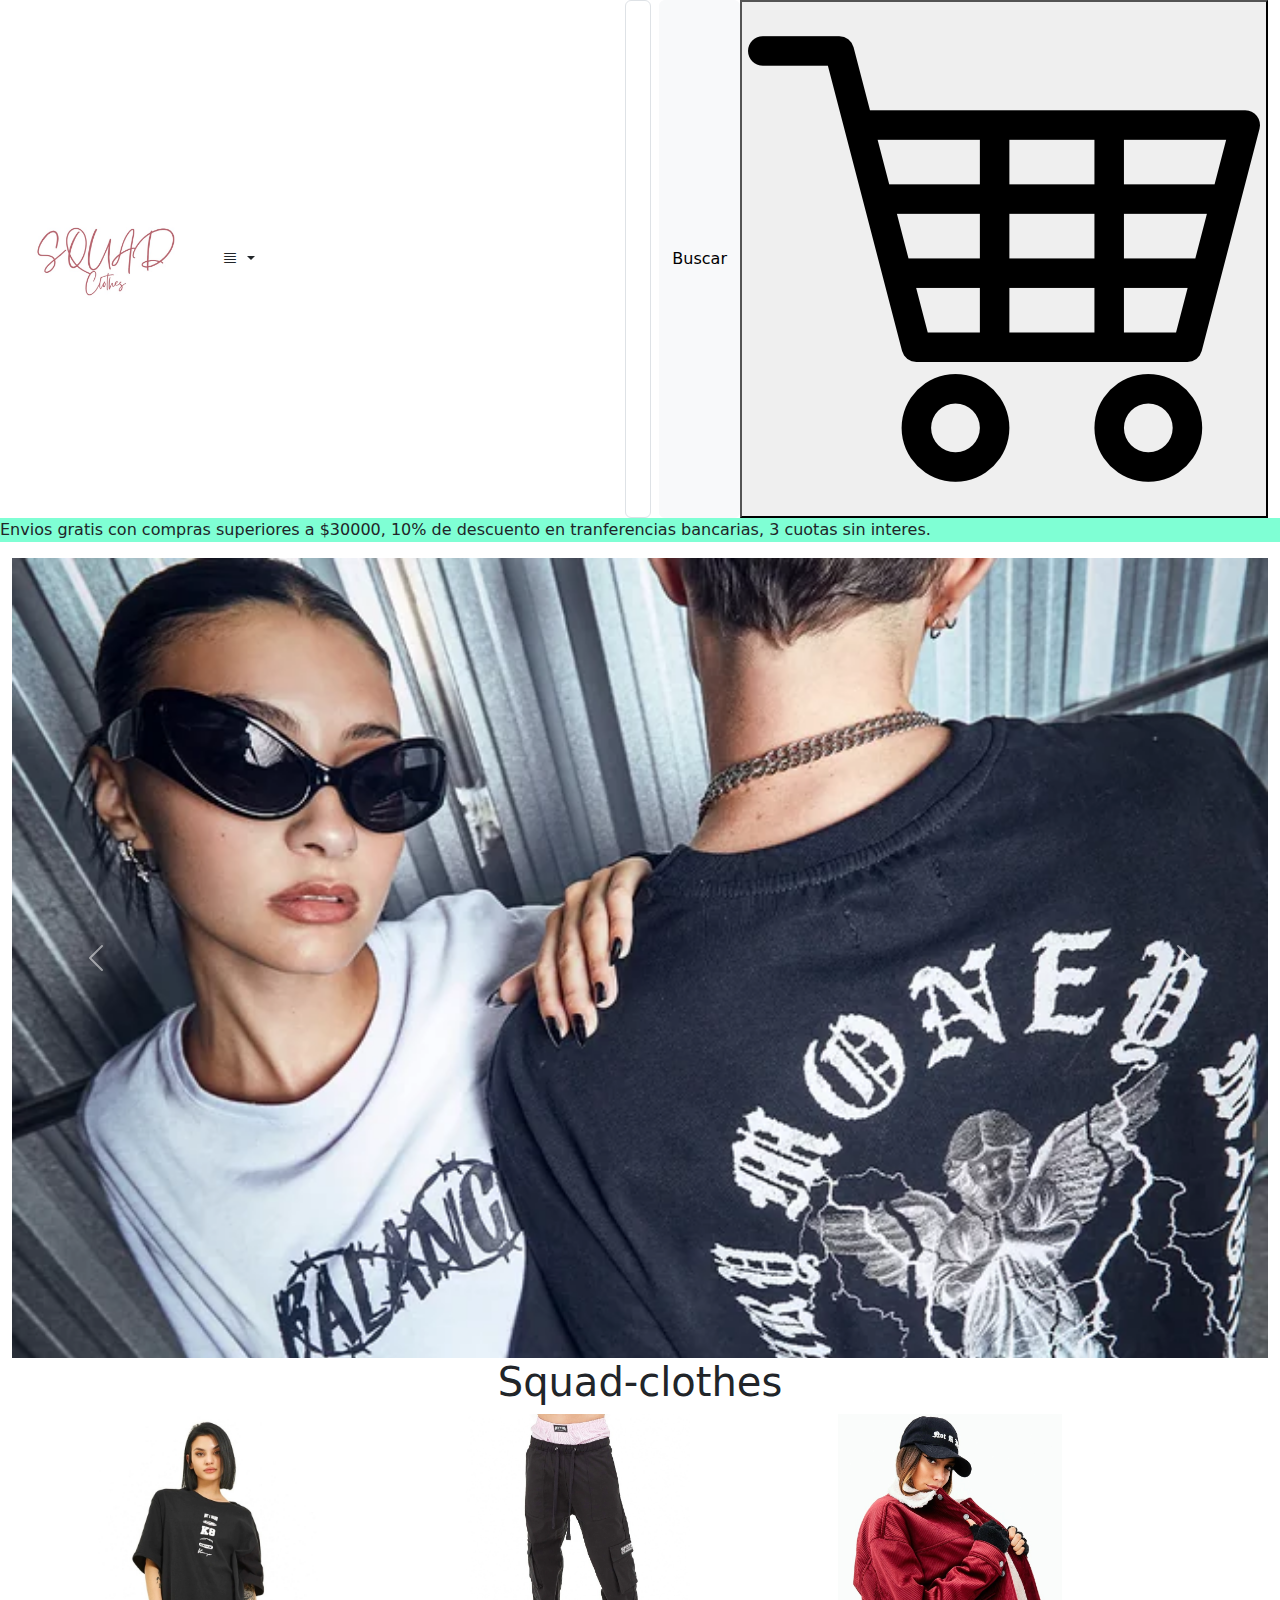
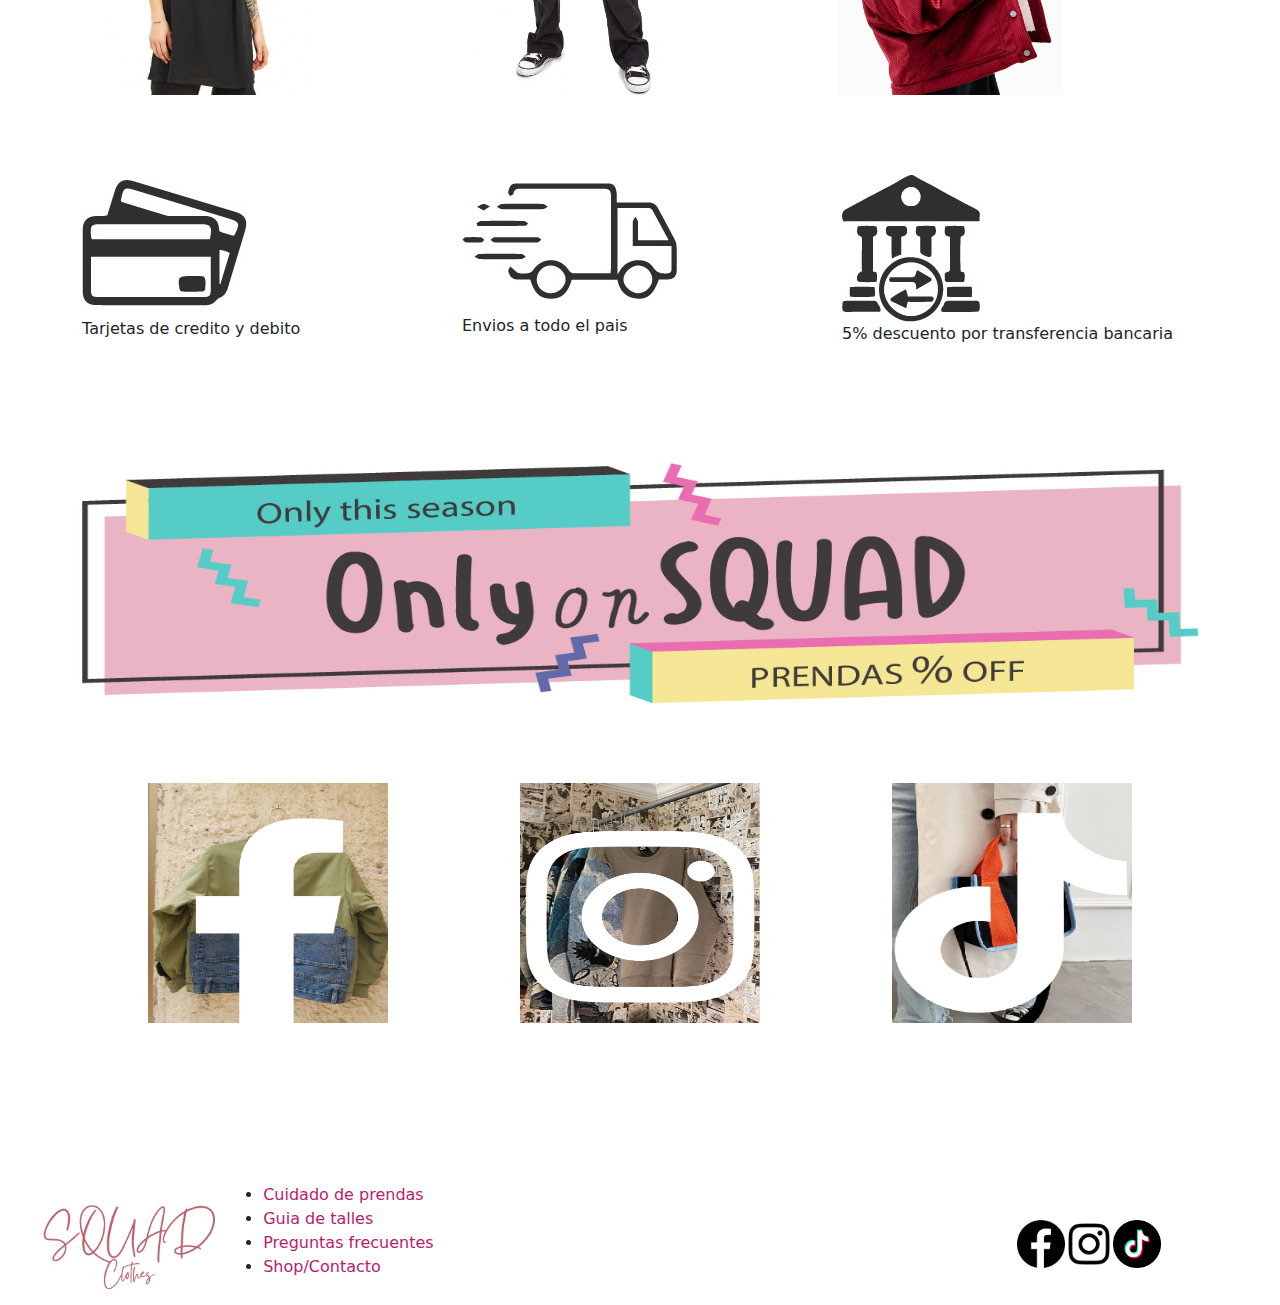
<file: index.html>
<!DOCTYPE html>
<html lang="es">

<head>
    <meta charset="UTF-8">
    <meta http-equiv="X-UA-Compatible" content="IE=edge">
    <meta name="viewport" content="width=device-width, initial-scale=1.0">
    <meta name="description"
        content="Tienda de ropa de temporadas Squad-Clothes | Tienda de remeras | Tienda de camperas | Tienda de pantalones | Tienda de accesorios.">
    <meta name="keywords"
        content="Clothes, ropa, tienda, temporada, remerones, camperas, pantalones, 3 cuotas, cuotas, Squad">
    <meta name="author" content="Zacarias">
    <meta property="og:title" content="Squad-Clothes | Tu tienda de temporadas">
    <meta property="og:description" content="Tienda de ropa de temporadas Squad-Clothes">
    <link rel="preconnect" href="https://fonts.googleapis.com">
    <link rel="preconnect" href="https://fonts.gstatic.com" crossorigin>
    <link href="https://fonts.googleapis.com/css2?family=Delicious+Handrawn&display=swap" rel="stylesheet">
    <link rel="shortcut icon" href="imagenes/Logo-ico.ico" type="image/x-icon">
    <link rel="stylesheet" href="css/style.css">
    <title> Squad-Clothes | Tu tienda de temporadas | Home</title>
    <!-- CDN bootstrap -->
    <link rel="stylesheet" href="https://cdn.jsdelivr.net/npm/bootstrap@5.3.0-alpha3/dist/css/bootstrap.min.css">
    <link rel="stylesheet" href="https://cdn.jsdelivr.net/npm/bootstrap-icons@1.10.5/font/bootstrap-icons.css">
</head>

<body>

    <header>
        <nav class="container-fluid">
            <div class="nav-header row">
        
                <div class="nav-header__menulogo col">
                    <div class="logo-header">
                        <a href="index.html"> <img src="imagenes/Logo.jpg" alt="Squad-clothes" class="logo-nav"></a>
                    </div>
                    <div class="dropdown col">
                        <button class="btn btn-secundary dropdown-toggle" type="button" id="dropdownMenuButton"
                            data-bs-toggle="dropdown" aria-expanded="false">
                            <i class="bi bi-justify"></i>
                        </button>
                        <ul class="dropdown-menu" aria-labelledby="dropdownMenuButton">
                            <li><a class="dropdown-item" href="paginas/catalogo.html">Productos</a></li>
                            <li><a class="dropdown-item" href="paginas/nosotros.html">Preguntas, guia y consejos</a></li>
                            <li><a class="dropdown-item" href="paginas/shop.html">Contacto</a></li>
                        </ul>
        
                    </div>
        
                </div>
        
                <div class="nav-header__botones col">
                    <form class="d-flex" role="search">
                        <input class="form-control me-2" type="search" placeholder="Buscar" aria-label="Search">
                        <button class="btn btn-light" type="submit">Buscar</button>
                        <button> <img src="imagenes/shopping-cart.png" alt="carrito" class=" boton-carrito-nav"> </button>
                    </form>
                </div>
            </div>
        </nav>
        <p class="banner-movil"> Envios gratis con compras superiores a $30000, 10% de descuento en tranferencias bancarias, 3 cuotas sin interes.</p>

    </header>

    <main>
        <section class="container-fluid img-principal">
            <div class="row">
                <div id="carouselExampleRide" class="carousel slide col" data-bs-ride="true">
                    <div class="carousel-inner">
                        <div class="carousel-item active img-banner" data-bs-interval="3000">
                            <img src="imagenes/banner-2.webp" class="d-block w-100 " alt="banner-Squad">
                        </div>
                        <div class="carousel-item img-banner" data-bs-interval="3000">
                            <img src="imagenes/banner__2.jpg" class="d-block w-100" alt="banner-Squad">
                        </div>
                        <!-- <div class="carousel-item img-banner" data-bs-interval="3000">
                                            <img src="imagenes/banner-2.webp" class="d-block w-100" alt="banner-Squad">
                                        </div> -->
                    </div>
                    <button class="carousel-control-prev" type="button" data-bs-target="#carouselExampleRide"
                        data-bs-slide="prev">
                        <span class="carousel-control-prev-icon" aria-hidden="true"></span>
                        <span class="visually-hidden">Previous</span>
                    </button>
                    <button class="carousel-control-next" type="button" data-bs-target="#carouselExampleRide"
                        data-bs-slide="next">
                        <span class="carousel-control-next-icon" aria-hidden="true"></span>
                        <span class="visually-hidden">Next</span>
                    </button>
                </div>
            </div>
            <!-- <a href="../Pre-entrega/paginas/catalogo.html"> <img src="imagenes/banner-1.png" alt="squadclothes"
                                    class="img-banner"> </a>  -->
            <!-- Imagen banner, frase get shit done today-->
            <h1 class="text-center">Squad-clothes</h1>
        </section>
    
        <section class="carrusel container">
            <div class="row w-100 mx-auto">
                <div class="col-sm"><a href="paginas/catalogo.html#remera1"> <img src="imagenes/remera-negra.jpg"
                            alt="t-shirt" class="imagen-carrusel"></a></div>
                <div class="col-sm"><a href="paginas/catalogo.html#pantalon1"> <img src="imagenes/Pantalones.jpg" alt="jean"
                            class="imagen-carrusel"></a></div>
                <div class="col-sm"><a href="paginas/catalogo.html#campera1"> <img src="imagenes/Campera.jpg" alt="jacket"
                            class="imagen-carrusel"></a></div>
                <!-- <div class="col-sm"><a href="paginas/catalogo.html#accesorio1"><img src="imagenes/caps.jpg" alt="caps"
                            class="imagen-carrusel  "></a></div> -->
    
            </div>
    
        </section>
    
        <section class="container banner-envios">
            <div class="row banner-envios__row">
                <div class="col icon-banner">
                    <img src="imagenes/icono-tarjeta.jpg" class="icon-banner__1" alt="tarjeta-cred">
                    <p>Tarjetas de credito y debito</p>
    
                </div>
                <div class="col icon-banner">
                    <img src="imagenes/icono-envios.jpg" class="icon-banner__2" alt="envios">
                    <p> Envios a todo el pais</p>
    
                </div>
                <div class="col icon-banner">
                    <img src="imagenes/icono-transf.jpg" class="icon-banner__3" alt="transferencia">
                    <p>5% descuento por transferencia bancaria</p>
    
                </div>
            </div>
    
        </section>
    
        <section class="container sale">
            <div class="row">
                <a href="paginas/catalogo.html" class=""> <img src="imagenes/Only.jpg" alt="Sale" class="img-sale"></a>
    
            </div>
        </section>
    
        <section class="container redes">
    
            <a href="https://fb.com" target="_blank"> <img class="logos-redes" src="imagenes/logo-fb.jpg" alt="fb-squad"
                    class="social-media"> </a>
            <a href="https://instagram.com" target="_blank"> <img class="logos-redes" src="imagenes/logo-insta.jpg"
                    alt="insta-squad" class="social-media"></a>
            <a href="https://tiktok.com" target="_blank"> <img class="logos-redes" src="imagenes/logo-tiktok.jpg"
                    alt="tiktok-squad" class="social-media"></a>
    
        </section>
    
    </main>

    <footer>
        <nav class="nav-footer container-fluid">
            <div> <a href="index.html"> <img src="imagenes/Logo.jpg" alt="Squad-clothes" class="logo-nav"></a> </div>
            <div>
                <ul class="list-group list-group-flush">
                    <li ><a href="paginas/nosotros.html#cuidados">Cuidado de prendas</a></li>
                    <li ><a href="paginas/nosotros.html#guia">Guia de talles</a></li>
                    <li ><a href="paginas/nosotros.html#preguntas">Preguntas frecuentes</a></li>
                    <li><a href="paginas/shop.html">Shop/Contacto</a></li>
                </ul>
            </div>
            <div class="social-icon">
               
                <a href="https://fb.com" target="_blank"> <img src="imagenes/fb-icon.png" alt="fb-squad"
                        class="icon-redes"> </a>
                <a href="https://instagram.com" target="_blank"> <img src="imagenes/insta-icon.png" alt="insta-squad"
                        class="icon-redes"></a>
                <a href="https://tiktok.com" target="_blank"> <img src="imagenes/tiktok-icon.png" alt="tiktok-squad"
                        class="icon-redes"></a>
            </div>
        </nav>
    </footer>
    
    <!-- Script bootstrap -->
    <script src="https://cdn.jsdelivr.net/npm/bootstrap@5.3.0-alpha3/dist/js/bootstrap.bundle.min.js"
        integrity="sha384-ENjdO4Dr2bkBIFxQpeoTz1HIcje39Wm4jDKdf19U8gI4ddQ3GYNS7NTKfAdVQSZe"
        crossorigin="anonymous"></script>

</body>

</html>
</file>
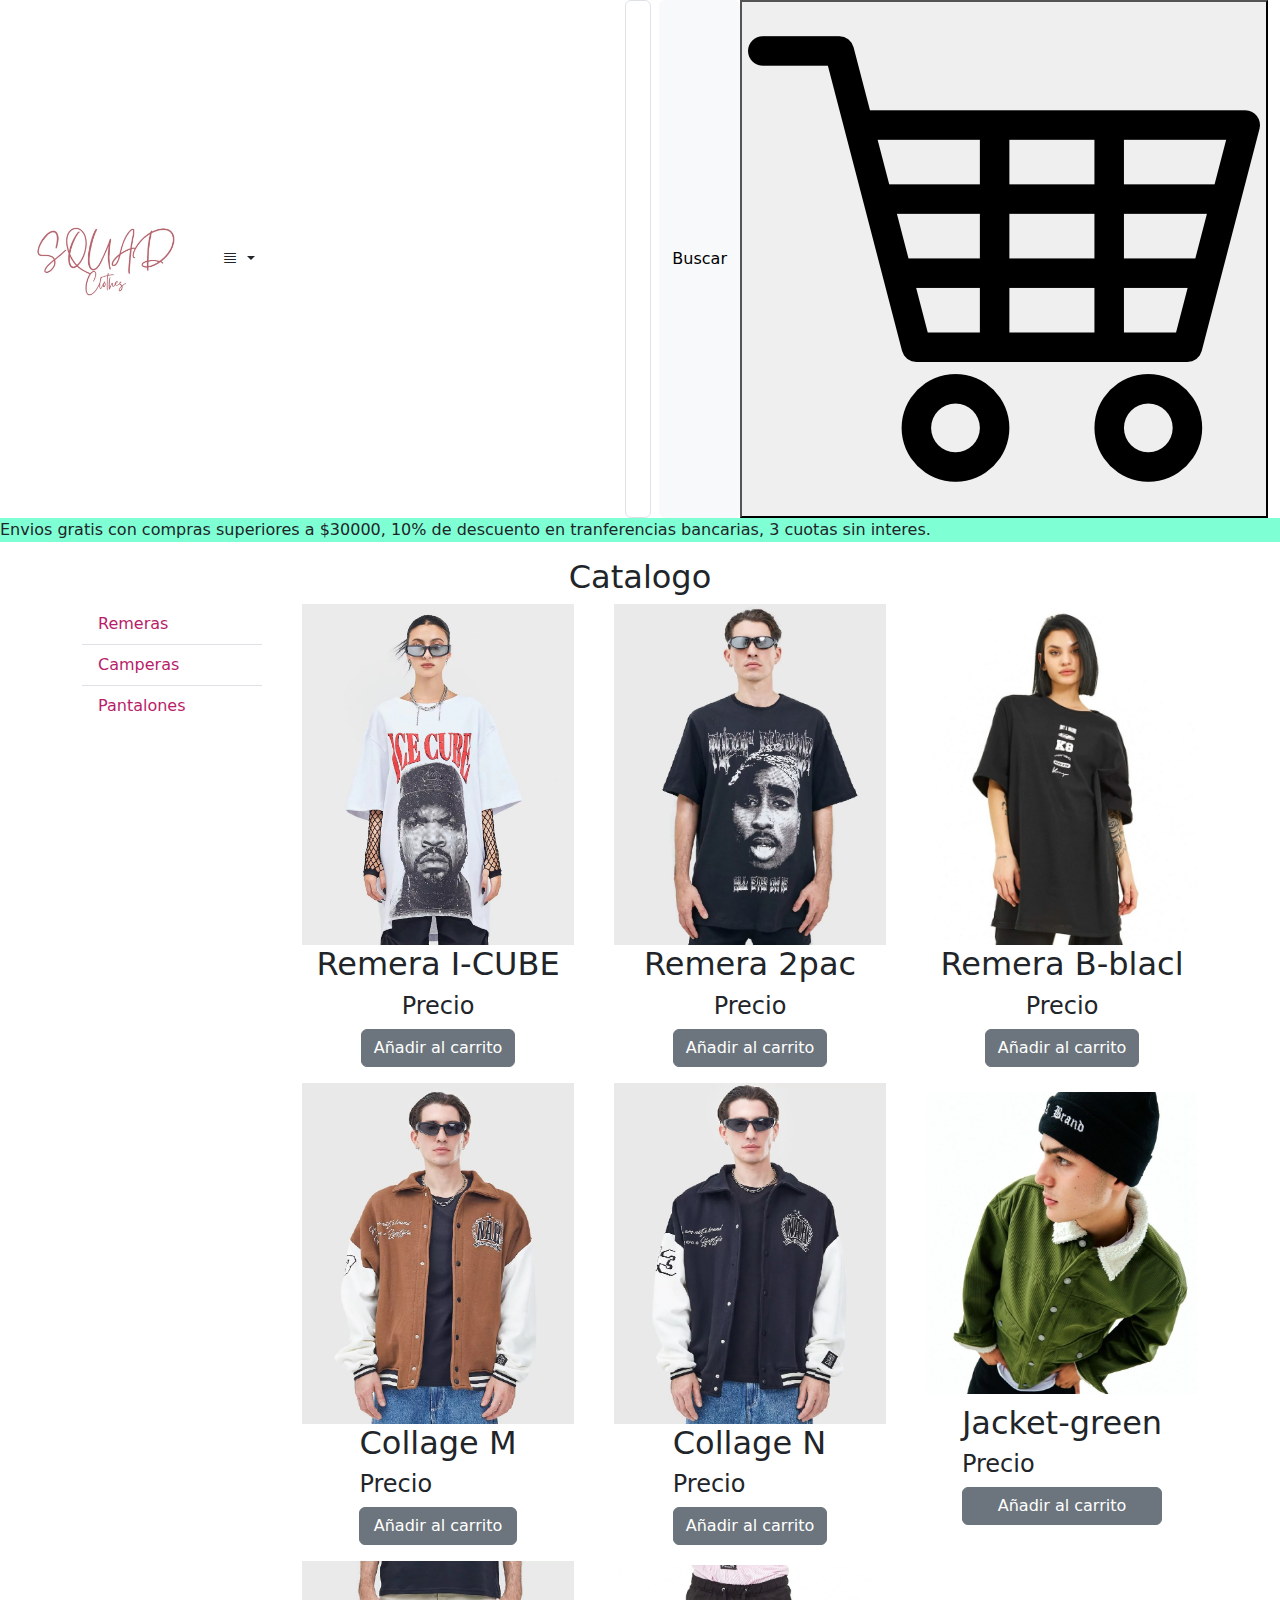
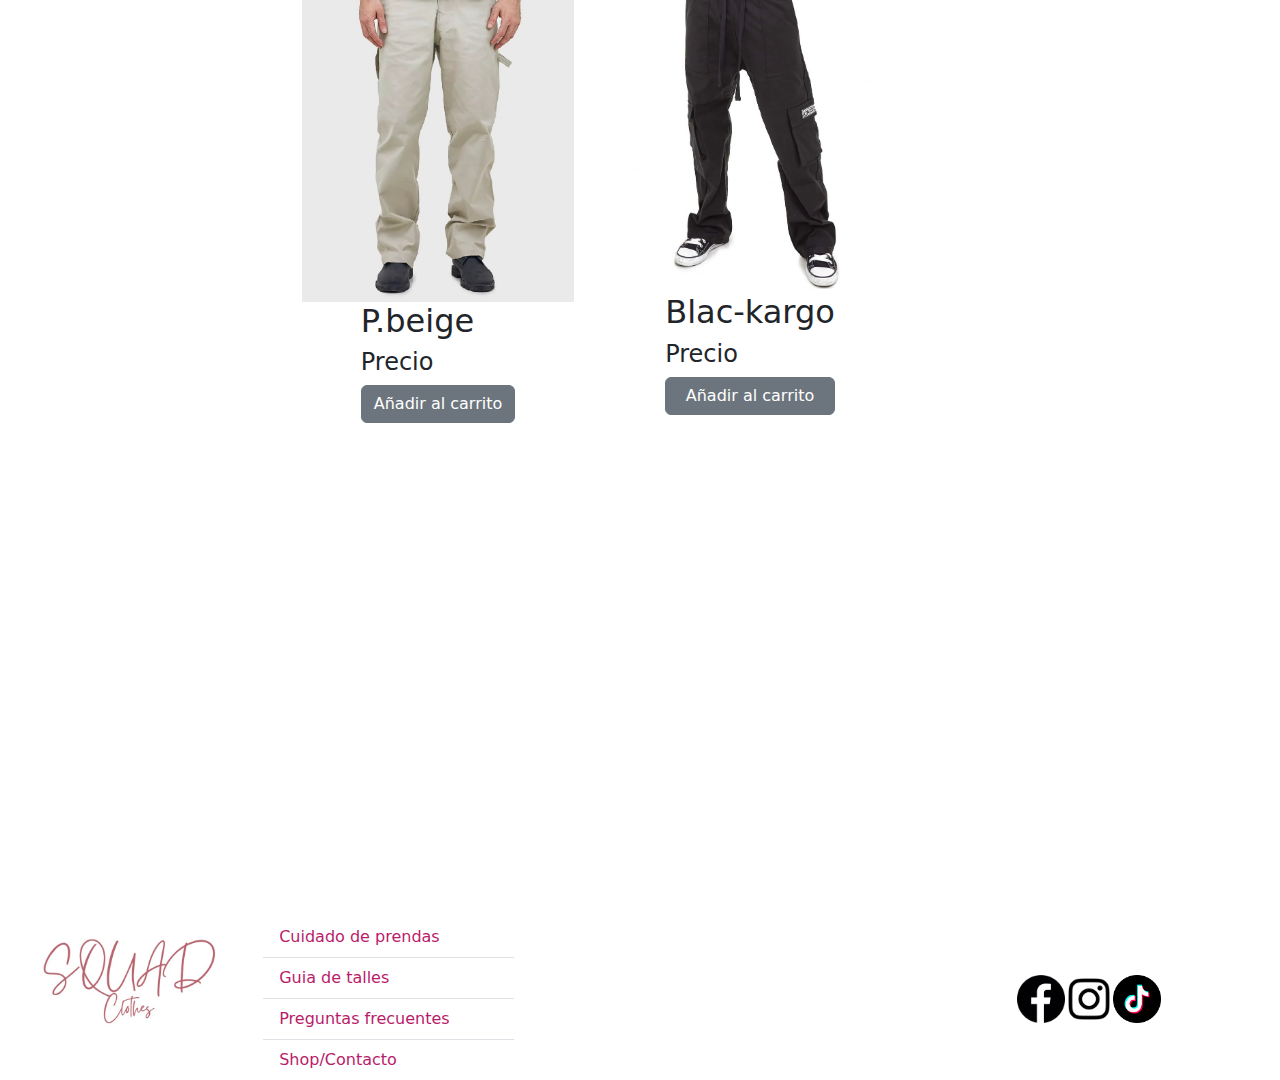
<file: paginas/catalogo.html>
<!DOCTYPE html>
<html lang="es">
<head>
    <meta charset="UTF-8">
    <meta http-equiv="X-UA-Compatible" content="IE=edge">
    <meta name="viewport" content="width=device-width, initial-scale=1.0">
    <meta name="description"
        content="Tienda de ropa de temporadas Squad-Clothes | Tienda de remeras | Tienda de camperas | Tienda de pantalones | Tienda de accesorios.">
    <meta name="keywords"
        content="Clothes, ropa, tienda, temporada, remerones, camperas, pantalones, 3 cuotas, cuotas, Squad">
    <meta name="author" content="Zacarias">
    <meta property="og:title" content="Squad-Clothes | Tu tienda de temporadas">
    <meta property="og:description" content="Tienda de ropa de temporadas Squad-Clothes">
    <link rel="preconnect" href="https://fonts.googleapis.com">
    <link rel="preconnect" href="https://fonts.gstatic.com" crossorigin>
    <link href="https://fonts.googleapis.com/css2?family=Delicious+Handrawn&display=swap" rel="stylesheet">
    <link rel="shortcut icon" href="../imagenes/Logo-ico.ico" type="image/x-icon">
    <link rel="stylesheet" href="../css/style.css">
    <title>Squad-Clothes | Tu tienda de temporadas | Catalogo</title>
    <!-- CDN Bootstrap -->
     <link rel="stylesheet" href="https://cdn.jsdelivr.net/npm/bootstrap@5.3.0-alpha3/dist/css/bootstrap.min.css">
    <link rel="stylesheet" href="https://cdn.jsdelivr.net/npm/bootstrap-icons@1.10.5/font/bootstrap-icons.css">
</head>

<body>
    <header>
        <nav class="container-fluid">
            <div class="nav-header row">
            
                <div class="nav-header__menulogo col">
                    <div class="logo-header">
                        <a href="../index.html"> <img src="../imagenes/Logo.jpg" alt="Squad-clothes" class="logo-nav"></a>
                    </div>
                    <div class="dropdown col">
                        <button class="btn btn-secundary dropdown-toggle" type="button" id="dropdownMenuButton"
                            data-bs-toggle="dropdown" aria-expanded="false">
                            <i class="bi bi-justify"></i>
                        </button>
                        <ul class="dropdown-menu" aria-labelledby="dropdownMenuButton">
                            <li><a class="dropdown-item" href="catalogo.html">Productos</a></li>
                            <li><a class="dropdown-item" href="../paginas/nosotros.html">Preguntas, guia y consejos</a></li>
                            <li><a class="dropdown-item" href="../paginas/shop.html">Contacto</a></li>
                        </ul>
            
                    </div>
            
                </div>
            
                <div class="nav-header__botones col">
                    <form class="d-flex" role="search">
                        <input class="form-control me-2" type="search" placeholder="Buscar" aria-label="Search">
                        <button class="btn btn-light" type="submit">Buscar</button>
                        <button> <img src="../imagenes/shopping-cart.png" alt="carrito" class=" boton-carrito-nav"> </button>
                    </form>
                </div>
            </div>
        </nav>
        <p class="banner-movil"> Envios gratis con compras superiores a $30000, 10% de descuento en tranferencias
            bancarias,
            3 cuotas sin interes.</p>

    </header>

    <main>

        <h2 class="text-center">Catalogo</h2>
        
        <div class="container">    
            <div class="parent row">
                <div class="lista-productos">
                    <ul class="list-group list-group-flush">
                        <li class="list-group-item"><a href="#remera1"> Remeras</a></li>
                        <li class="list-group-item"><a href="#campera1"> Camperas</a></li>
                        <li class="list-group-item"><a href="#pantalon1"> Pantalones</a> </li>
                        
                    </ul>
                </div>
                <div class="div2"> <a href="producto.html"> <img src="../imagenes/Remera-icecube.jpg" alt="remera-icecube"
                            class="product" id="remera1"> </a>
                    <div class="info-product">
                        <h2>Remera I-CUBE</h2>
                        <h4>Precio</h4>
                        <button type="button" class="btn btn-secondary">Añadir al carrito</button>
                    </div>
                </div>
                <div class="div3"> <img src="../imagenes/remera-tupac.jpg" alt="remera-tupac" class="product">
                    <div class="info-product">
                        <h2>Remera 2pac</h2>
                        <h4>Precio</h4>
                        <button type="button" class="btn btn-secondary">Añadir al carrito</button>
                    </div>
                </div>
                <div class="div4"> <img src="../imagenes/remera-negra.jpg" alt="remera-negra" class="product">
                    <div class="info-product">
                        <h2>Remera B-blacl</h2>
                        <h4>Precio</h4>
                        <button type="button" class="btn btn-secondary">Añadir al carrito</button>
                    </div>
                </div>
                <div class="div5"> <img src="../imagenes/campera-marron.jpg" alt="campera-marron" class="product"
                        id="campera1">
                    <div class="info-product">
                        <h2>Collage M</h2>
                        <h4>Precio</h4>
                        <button type="button" class="btn btn-secondary">Añadir al carrito</button>
                    </div>
                </div>
                <div class="div6"> <img src="../imagenes/campera-negra.jpg" alt="campera-negra" class="product">
                    <div class="info-product">
                        <h2>Collage N</h2>
                        <h4>Precio</h4>
                        <button type="button" class="btn btn-secondary">Añadir al carrito</button>
                    </div>
                </div>
                <div class="div7"> <img src="../imagenes/campera-verde.jpg" alt="campera-verde" class="product">
                    <div class="info-product">
                        <h2>Jacket-green</h2>
                        <h4>Precio</h4>
                        <button type="button" class="btn btn-secondary">Añadir al carrito</button>
                    </div>
                </div>
                <div class="div8"> <img src="../imagenes/pantalon-beige.jpg" alt="pantalon-beige" class="product"
                        id="pantalon1">
                    <div class="info-product">
                        <h2>P.beige</h2>
                        <h4>Precio</h4>
                        <button type="button" class="btn btn-secondary">Añadir al carrito</button>
                    </div>
                </div>
                <div class="div9"> <img src="../imagenes/pantalon-negro.jpg" alt="pantalon-negro" class="product">
                    <div class="info-product">
                        <h2>Blac-kargo</h2>
                        <h4>Precio</h4>
                        <button type="button" class="btn btn-secondary">Añadir al carrito</button>
                    </div>
                </div>

            </div>
        </div>

    </main>

        <footer>
            <nav class="nav-footer container-fluid">
                <div class="logo-footer"> <a href="../index.html"> <img src="../imagenes/Logo.jpg" alt="Squad-clothes" class="logo-nav"></a> </div>
                <div>
                 <ul class="list-group list-group-flush">
                    <li class="list-group-item"><a href="nosotros.html#cuidados">Cuidado de prendas</a></li>
                    <li class="list-group-item"><a href="nosotros.html#guia">Guia de talles</a></li>
                    <li class="list-group-item"><a href="nosotros.html#preguntas">Preguntas frecuentes</a></li>
                    <li class="list-group-item"><a href="shop.html">Shop/Contacto</a></li>
                 </ul>
                </div>
                <div class="social-icon">
                    <a href="https://fb.com" target="_blank"> <img src="../imagenes/fb-icon.png" alt="fb-squad"
                            class="icon-redes">
                    </a>
                    <a href="https://instagram.com" target="_blank"> <img src="../imagenes/insta-icon.png" alt="insta-squad"
                            class="icon-redes"></a>
                    <a href="https://tiktok.com" target="_blank"> <img src="../imagenes/tiktok-icon.png" alt="tiktok-squad"
                            class="icon-redes"></a>
                </div>
            </nav>
        </footer>
         <!-- Script bootstrap -->
         <script src="https://cdn.jsdelivr.net/npm/bootstrap@5.3.0-alpha3/dist/js/bootstrap.bundle.min.js"
          integrity="sha384-ENjdO4Dr2bkBIFxQpeoTz1HIcje39Wm4jDKdf19U8gI4ddQ3GYNS7NTKfAdVQSZe"
          crossorigin="anonymous"></script>
</body>

</html>
</file>
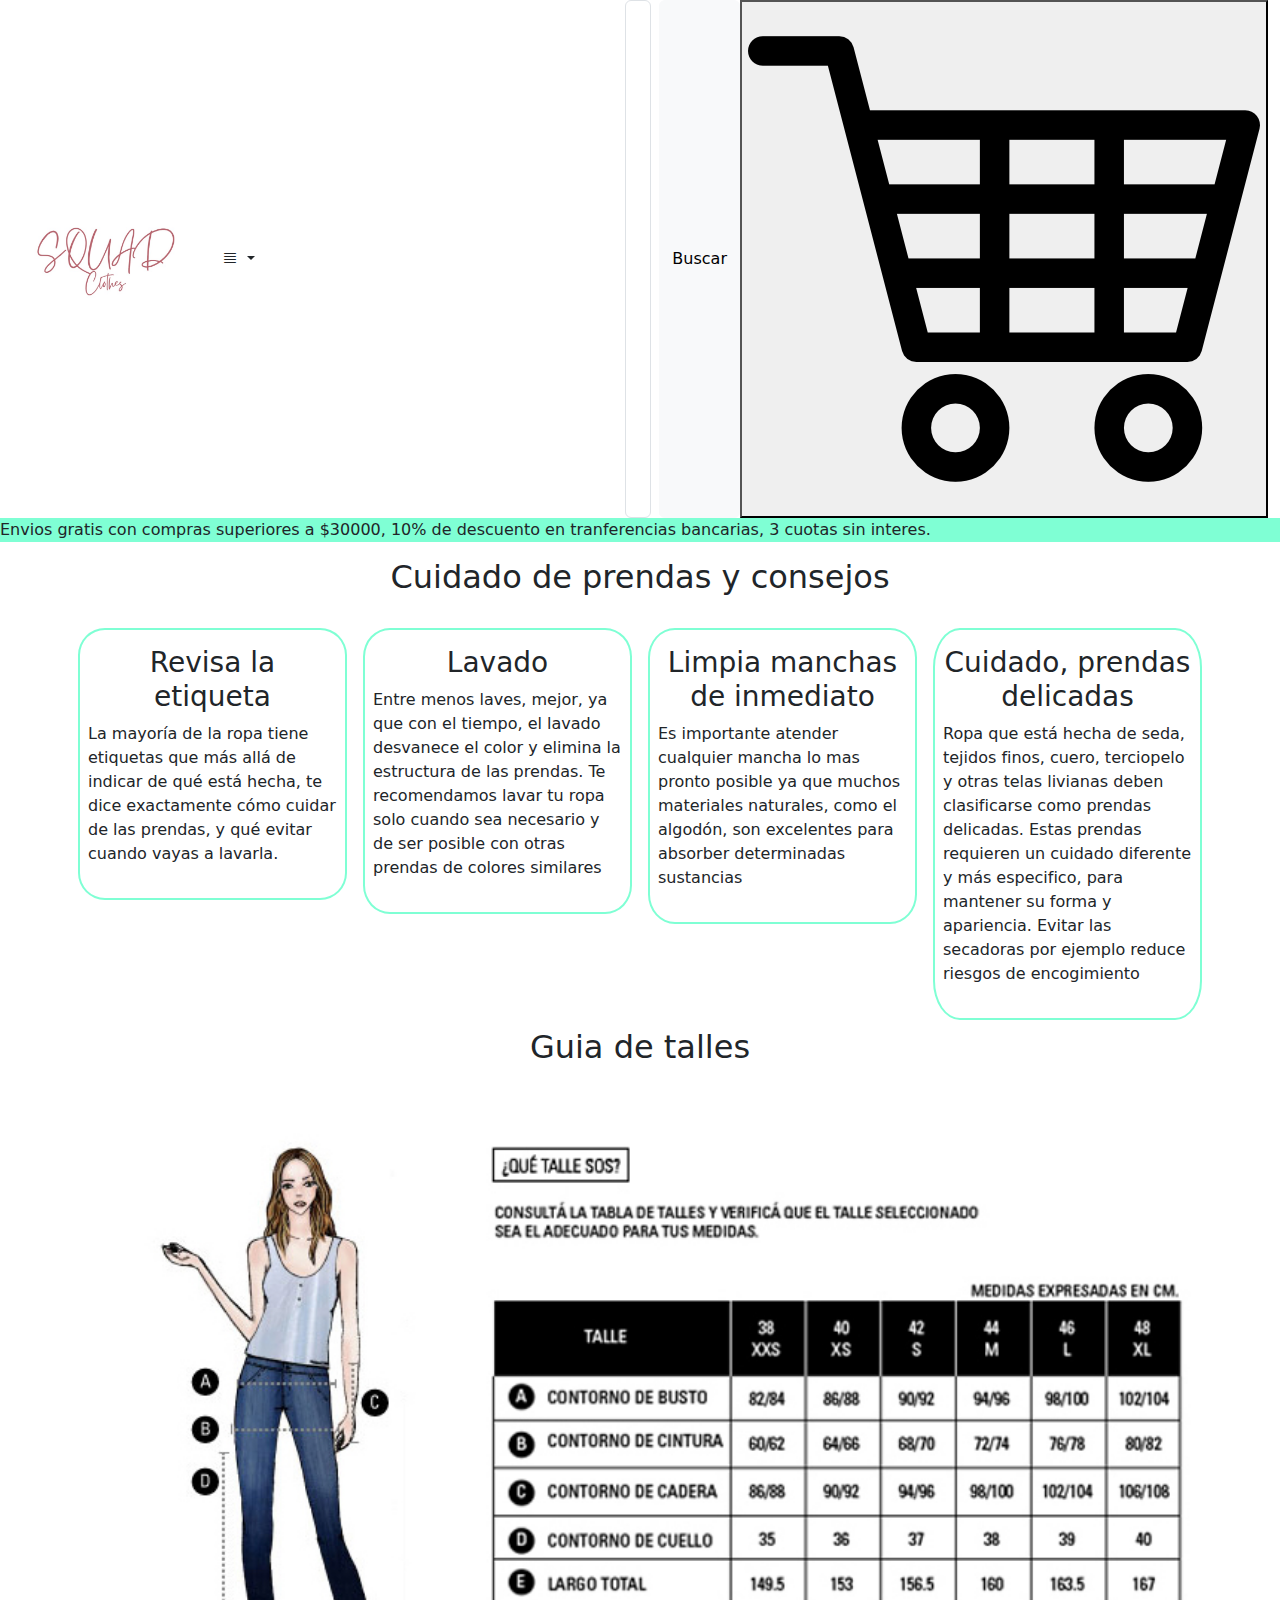
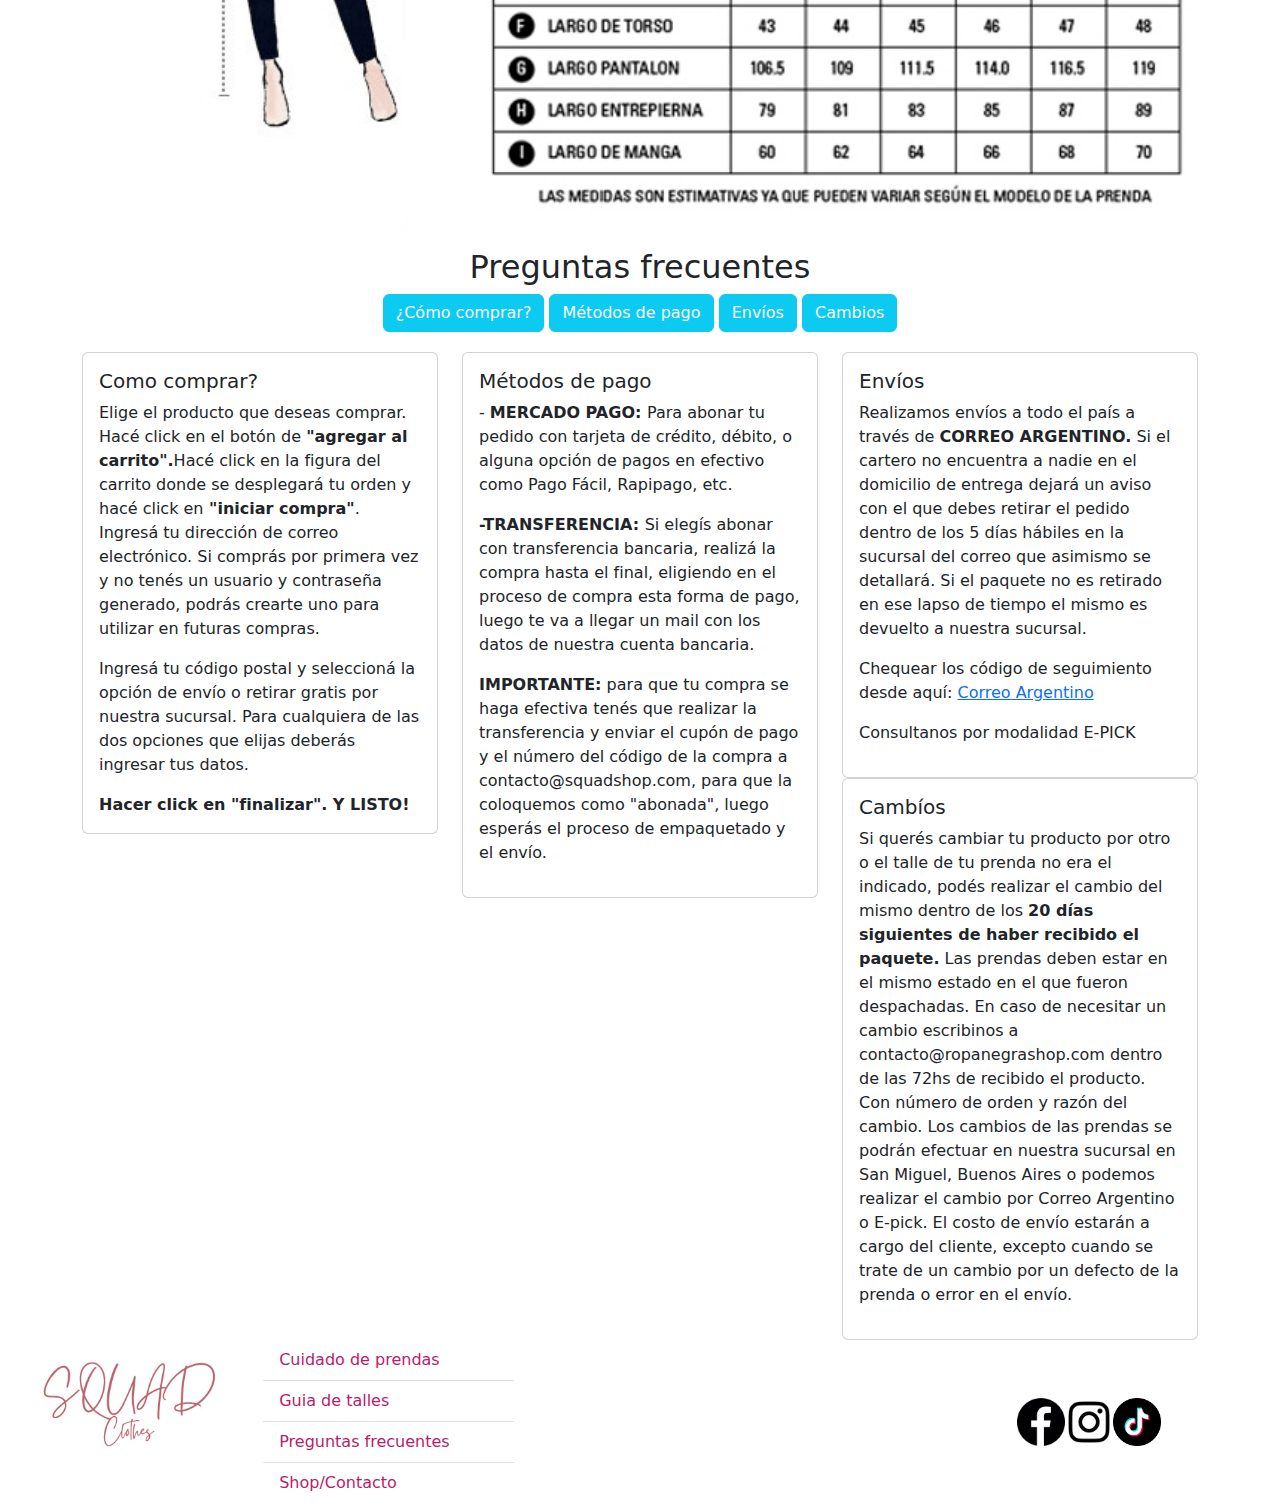
<file: paginas/nosotros.html>
<!DOCTYPE html>
<html lang="es">

<head>
    <meta charset="UTF-8">
    <meta http-equiv="X-UA-Compatible" content="IE=edge">
    <meta name="viewport" content="width=device-width, initial-scale=1.0">
    <meta name="description"
        content="Tienda de ropa de temporadas Squad-Clothes | Tienda de remeras | Tienda de camperas | Tienda de pantalones | Tienda de accesorios.">
    <meta name="keywords"
        content="Clothes, ropa, tienda, temporada, remerones, camperas, pantalones, 3 cuotas, cuotas, Squad">
    <meta name="author" content="Zacarias">
    <meta property="og:title" content="Squad-Clothes | Tu tienda de temporadas">
    <meta property="og:description" content="Tienda de ropa de temporadas Squad-Clothes">
    <link rel="preconnect" href="https://fonts.googleapis.com">
    <link rel="preconnect" href="https://fonts.gstatic.com" crossorigin>
    <link href="https://fonts.googleapis.com/css2?family=Delicious+Handrawn&display=swap" rel="stylesheet">
    <link rel="shortcut icon" href="../imagenes/Logo-ico.ico" type="image/x-icon">
    <link rel="stylesheet" href="../css/style.css">
    <title>Squad-Clothes | Tu tienda de temporadas | Nosotros</title>
    <!-- CDN Bootstrap -->
    <link rel="stylesheet" href="https://cdn.jsdelivr.net/npm/bootstrap@5.3.0-alpha3/dist/css/bootstrap.min.css">
    <link rel="stylesheet" href="https://cdn.jsdelivr.net/npm/bootstrap-icons@1.10.5/font/bootstrap-icons.css">
</head>

<body>
    <header>
        <nav class="container-fluid">
            <div class="nav-header row">
            
                <div class="nav-header__menulogo col">
                    <div class="logo-header">
                        <a href="../index.html"> <img src="../imagenes/Logo.jpg" alt="Squad-clothes" class="logo-nav"></a>
                    </div>
                    <div class="dropdown col">
                        <button class="btn btn-secundary dropdown-toggle" type="button" id="dropdownMenuButton"
                            data-bs-toggle="dropdown" aria-expanded="false">
                            <i class="bi bi-justify"></i>
                        </button>
                        <ul class="dropdown-menu" aria-labelledby="dropdownMenuButton">
                            <li><a class="dropdown-item" href="../paginas/catalogo.html">Productos</a></li>
                            <li><a class="dropdown-item" href="nosotros.html">Preguntas, guia y consejos</a></li>
                            <li><a class="dropdown-item" href="../paginas/shop.html">Contacto</a></li>
                        </ul>
            
                    </div>
            
                </div>
            
                <div class="nav-header__botones col">
                    <form class="d-flex" role="search">
                        <input class="form-control me-2" type="search" placeholder="Buscar" aria-label="Search">
                        <button class="btn btn-light" type="submit">Buscar</button>
                        <button> <img src="../imagenes/shopping-cart.png" alt="carrito" class=" boton-carrito-nav"> </button>
                    </form>
                </div>
            </div>
        </nav>
        <p class="banner-movil"> Envios gratis con compras superiores a $30000, 10% de descuento en tranferencias
            bancarias,
            3 cuotas sin interes.</p>

    </header>

    <main>

        <div id="cuidados" class="tittle-cuidados">
            <h2 class="text-center mb-4"> Cuidado de prendas y consejos</h2>
        </div>

        <section  class="cuidado-prendas container">

            <div class="row cartas">
                <div class="col cuidado">
                    <h3 class="text-center">Revisa la etiqueta</h3>
                    <p>La mayoría de la ropa tiene etiquetas que más allá de indicar de qué está hecha, te dice
                        exactamente
                        cómo cuidar de las prendas, y qué evitar cuando vayas a lavarla.</p>
                </div>
                <div class="col cuidado">
                    <h3 class="text-center">Lavado</h3>
                    <p> Entre menos laves, mejor, ya que con el tiempo, el lavado desvanece el color y elimina la
                        estructura
                        de las prendas. Te
                        recomendamos lavar tu ropa solo cuando sea necesario y de ser posible con otras prendas de
                        colores
                        similares</p>
                </div>
                <div class="col cuidado">
                    <h3 class="text-center">Limpia manchas de inmediato</h3>
                    <p>Es importante atender cualquier mancha lo mas pronto posible ya que muchos materiales naturales,
                        como
                        el algodón, son excelentes para absorber determinadas sustancias</p>
                </div>
                <div class="col cuidado">
                    <h3 class="text-center">Cuidado, prendas delicadas</h3>
                    <p>Ropa que está hecha de seda, tejidos finos, cuero, terciopelo y otras
                        telas
                        livianas deben clasificarse como prendas delicadas. Estas prendas requieren un cuidado diferente
                        y
                        más especifico, para
                        mantener su forma y apariencia. Evitar las secadoras por ejemplo reduce
                        riesgos de encogimiento</p>
                </div>
            </div>
        </section>

        <section id="guia" class="guia-de-talles container">
            <h2 class="text-center">Guia de talles</h2>
            <div class="row">
                <div class="col-12">
                    <img src="../imagenes/tabla-talles.jpg" alt="tabla-talles">
                </div>
            </div>
        </section>

        <section id="preguntas" class="preguntas-frecuentes container">
            <h2 class="text-center ">Preguntas frecuentes</h2>

            <p class="text-center">
                <a class="btn btn-info mb-1 collapsed text-light bg" data-bs-toggle="collapse" href="#multiCollapse1" role="button"
                    aria-expanded="false" aria-controls="multiCollapse1">¿Cómo comprar?</a>
                <button class="btn btn-info mb-1 collapsed text-light bg" type="button" data-bs-toggle="collapse"
                    data-bs-target="#multiCollapse2" aria-expanded="false" aria-controls="multiCollapse2">Métodos de
                    pago</button>
                <button class="btn btn-info mb-1 collapsed text-light bg" type="button" data-bs-toggle="collapse"
                    data-bs-target="#multiCollapse3" aria-expanded="false"
                    aria-controls="multiCollapse2">Envíos</button>
                <button class="btn btn-info mb-1 collapsed text-light bg" type="button" data-bs-toggle="collapse"
                    data-bs-target="#multiCollapse4" aria-expanded="false"
                    aria-controls="multiCollapse2">Cambios</button>
            </p>
            <div class="row">
                <div class="col">
                    <div class="multi-collapse collapse show" id="multiCollapse1">
                        <div class="card card-body">
                            <h5>Como comprar?</h5>
                            <p>Elige el producto que deseas comprar. Hacé click en el botón de <b>"agregar al
                                    carrito".</b>Hacé click en la figura del carrito donde se desplegará tu orden y hacé
                                click en<b> "iniciar compra"</b>.
                                Ingresá tu dirección de correo electrónico. Si comprás por primera vez y no tenés un
                                usuario y
                                contraseña generado, podrás crearte uno para utilizar en futuras compras. </p>
                            <p> Ingresá tu código postal y seleccioná la opción de envío o retirar gratis por nuestra
                                sucursal. Para cualquiera de las dos opciones que elijas deberás ingresar tus datos.
                            </p>
                            <b>Hacer click en "finalizar". Y LISTO! </b>
                        </div>
                    </div>
                </div>
                <div class="col">
                    <div class="multi-collapse collapse show" id="multiCollapse2">
                        <div class="card card-body">
                            <h5>Métodos de pago</h5>
                            <p>- <b> MERCADO PAGO: </b> Para abonar tu pedido con tarjeta de crédito, débito, o alguna
                                opción de pagos en efectivo como Pago Fácil, Rapipago, etc. </p>
                            <p> <b> -TRANSFERENCIA: </b>Si elegís abonar con transferencia bancaria, realizá la compra
                                hasta el final, eligiendo en el proceso de compra esta forma de pago, luego te va a
                                llegar un mail con los datos de nuestra cuenta bancaria.</p>
                            <p><b>IMPORTANTE:</b> para que tu compra se haga efectiva tenés que realizar la
                                transferencia y enviar el cupón de pago y el
                                número del código de la compra a contacto@squadshop.com, para que la coloquemos como
                                "abonada", luego esperás el
                                proceso de empaquetado y el envío.</p>

                        </div>
                    </div>
                </div>
                <div class="col">
                    <div class="multi-collapse collapse show" id="multiCollapse3" >
                        <div class="card card-body">
                            <h5>Envíos</h5>
                            <p> Realizamos envíos a todo el país a través de <b>CORREO ARGENTINO.</b>
                                Si el cartero no encuentra a nadie en el domicilio de entrega dejará un aviso con el que
                                debes retirar el pedido
                                dentro de los 5 días hábiles en la sucursal del correo que asimismo se detallará.
                                Si el paquete no es retirado en ese lapso de tiempo el mismo es devuelto a nuestra
                                sucursal. </p>
                            <p> Chequear los código de seguimiento desde aquí: <a
                                    href="http://www.correoargentino.com.ar/formularios/e-commerce" target="_blank"
                                    rel="noopener noreferrer"> Correo Argentino</a></p>
                            <p>Consultanos por modalidad E-PICK</p>

                        </div>
                    </div>
                    <div class="col">
                        <div class="multi-collapse collapse show" id="multiCollapse4">
                            <div class="card card-body">
                                <h5>Cambíos</h5>
                                <p> Si querés cambiar tu producto por otro o el talle de tu prenda no era el indicado,
                                    podés realizar el cambio del
                                    mismo dentro de los <b>20 días siguientes de haber recibido el paquete.</b> Las
                                    prendas deben estar en el mismo estado en el que fueron despachadas.
                                    En caso de necesitar un cambio escribinos a contacto@ropanegrashop.com dentro de las
                                    72hs de recibido el producto.
                                    Con número de orden y razón del cambio.
                                    Los cambios de las prendas se podrán efectuar en nuestra sucursal en San Miguel,
                                    Buenos Aires o podemos realizar el
                                    cambio por Correo Argentino o E-pick.
                                    El costo de envío estarán a cargo del cliente, excepto cuando se trate de un cambio
                                    por un defecto de la prenda o
                                    error en el envío. </p>
                            </div>
                        </div>
                    </div>
                </div>

        </section>

    </main>

    <footer>
        <nav class="nav-footer container-fluid">
            <div> <a href="../index.html"> <img src="../imagenes/Logo.jpg" alt="Squad-clothes" class="logo-nav"></a>
            </div>
            <div>
                <ul class="list-group list-group-flush">
                    <li class="list-group-item"><a href="nosotros.html#cuidados">Cuidado de prendas</a></li>
                    <li class="list-group-item"><a href="nosotros.html#guia">Guia de talles</a></li>
                    <li class="list-group-item"><a href="nosotros.html#preguntas">Preguntas frecuentes</a></li>
                    <li class="list-group-item"><a href="shop.html">Shop/Contacto</a></li>
                </ul>
            </div>
            <div class="social-icon col">
                <a href="https://fb.com" target="_blank"> <img src="../imagenes/fb-icon.png" alt="fb-squad" class="icon-redes"></a>
                <a href="https://instagram.com" target="_blank"> <img src="../imagenes/insta-icon.png" alt="insta-squad"
                        class="icon-redes"></a>
                <a href="https://tiktok.com" target="_blank"> <img src="../imagenes/tiktok-icon.png" alt="tiktok-squad"
                        class="icon-redes"></a>
            </div>
        </nav>
    </footer>
    <!-- Script bootstrap -->
    <script src="https://cdn.jsdelivr.net/npm/bootstrap@5.3.0-alpha3/dist/js/bootstrap.bundle.min.js"
        integrity="sha384-ENjdO4Dr2bkBIFxQpeoTz1HIcje39Wm4jDKdf19U8gI4ddQ3GYNS7NTKfAdVQSZe"
        crossorigin="anonymous"></script>
</body>

</html>
</file>
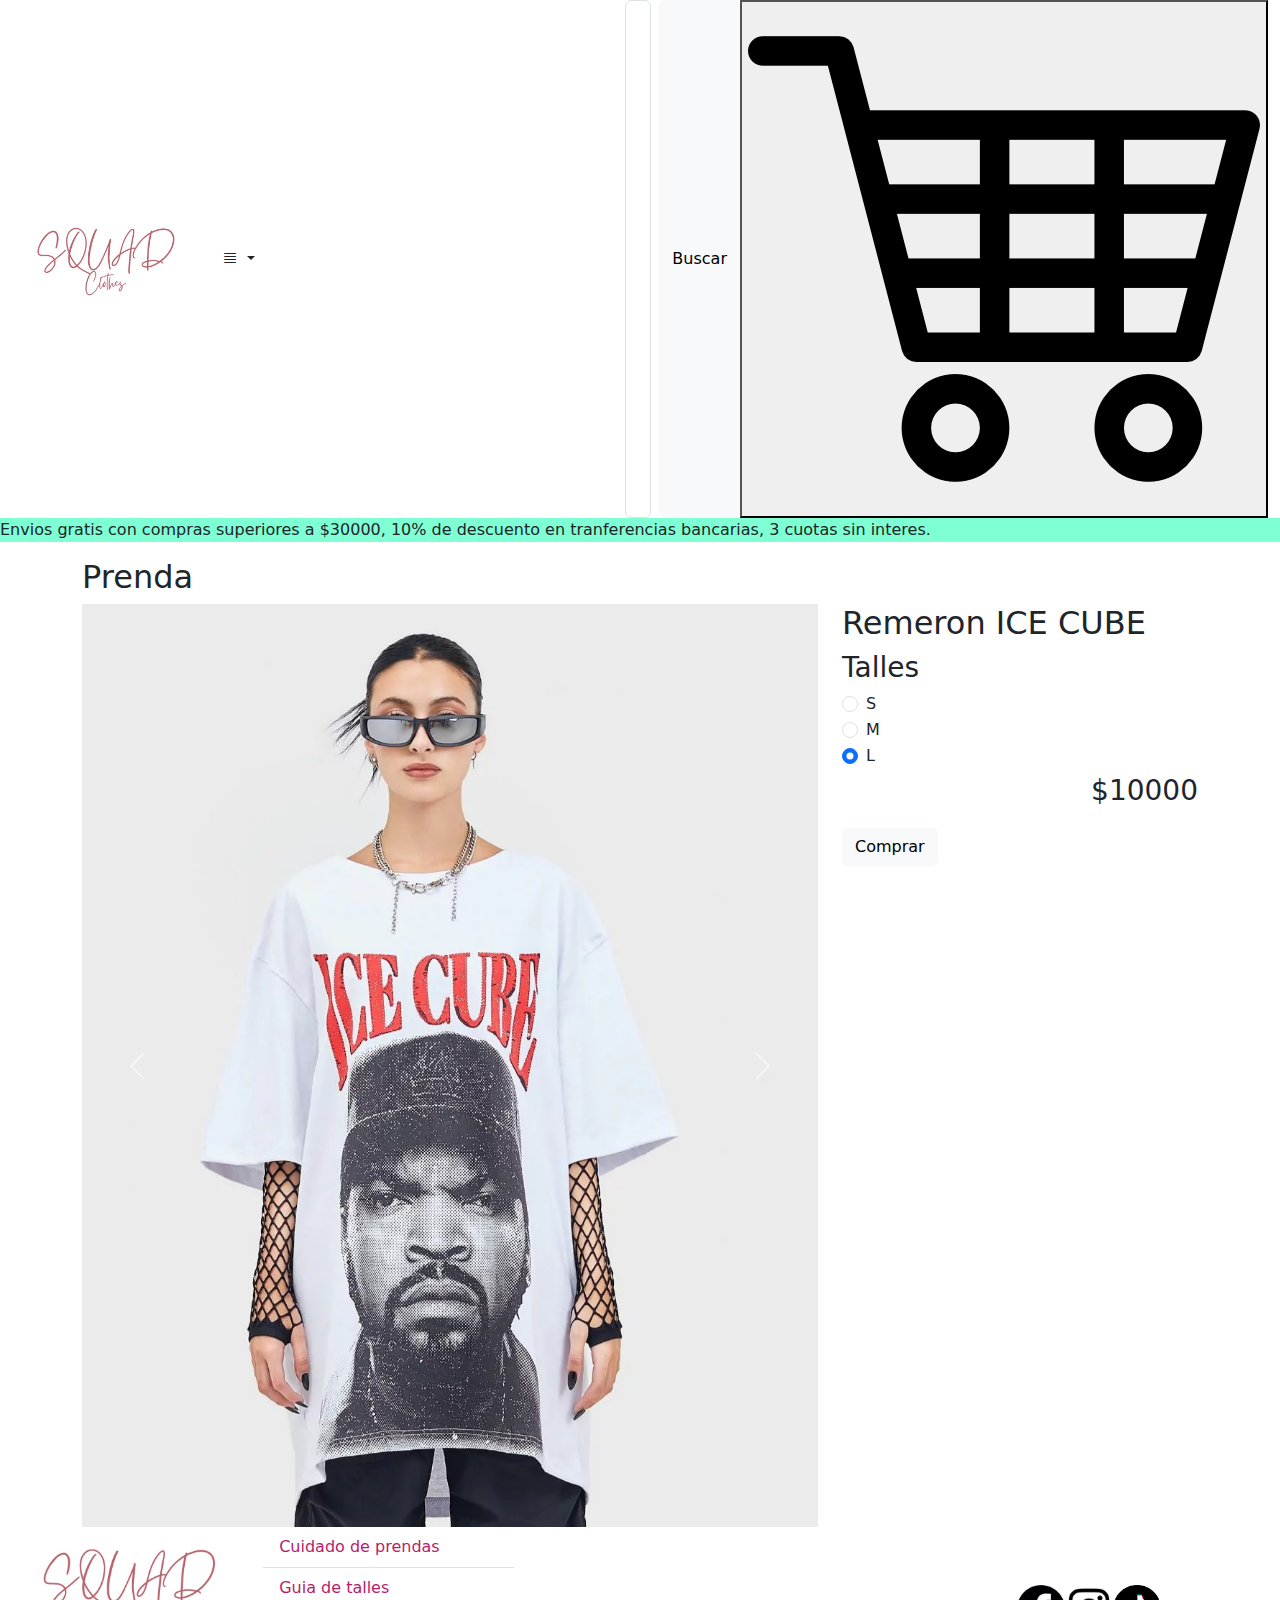
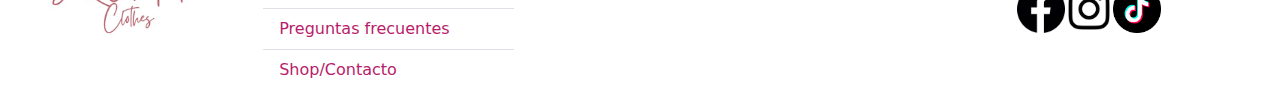
<file: paginas/producto.html>
<!DOCTYPE html>
<html lang="es">

<head>
    <meta charset="UTF-8">
    <meta http-equiv="X-UA-Compatible" content="IE=edge">
    <meta name="viewport" content="width=device-width, initial-scale=1.0">
    <meta name="description"
        content="Tienda de ropa de temporadas Squad-Clothes | Tienda de remeras | Tienda de camperas | Tienda de pantalones | Tienda de accesorios.">
    <meta name="keywords"
        content="Clothes, ropa, tienda, temporada, remerones, camperas, pantalones, 3 cuotas, cuotas, Squad">
    <meta name="author" content="Zacarias">
    <meta property="og:title" content="Squad-Clothes | Tu tienda de temporadas">
    <meta property="og:description" content="Tienda de ropa de temporadas Squad-Clothes">
    <link rel="preconnect" href="https://fonts.googleapis.com">
    <link rel="preconnect" href="https://fonts.gstatic.com" crossorigin>
    <link href="https://fonts.googleapis.com/css2?family=Delicious+Handrawn&display=swap" rel="stylesheet">
    <link rel="shortcut icon" href="../imagenes/Logo-ico.ico" type="image/x-icon">
    <link rel="stylesheet" href="../css/style.css">
    <title>Squad-Clothes | Tu tienda de temporadas | Producto</title>
    <!-- CDN Bootstrap -->
    <link rel="stylesheet" href="https://cdn.jsdelivr.net/npm/bootstrap@5.3.0-alpha3/dist/css/bootstrap.min.css">
    <link rel="stylesheet" href="https://cdn.jsdelivr.net/npm/bootstrap-icons@1.10.5/font/bootstrap-icons.css">
</head>

<body>

    <header>
        <nav class="container-fluid">
            <div class="nav-header row">
            
                <div class="nav-header__menulogo col">
                    <div class="logo-header">
                        <a href="../index.html"> <img src="../imagenes/Logo.jpg" alt="Squad-clothes" class="logo-nav"></a>
                    </div>
                    <div class="dropdown col">
                        <button class="btn btn-secundary dropdown-toggle" type="button" id="dropdownMenuButton"
                            data-bs-toggle="dropdown" aria-expanded="false">
                            <i class="bi bi-justify"></i>
                        </button>
                        <ul class="dropdown-menu" aria-labelledby="dropdownMenuButton">
                            <li><a class="dropdown-item" href="../paginas/catalogo.html">Productos</a></li>
                            <li><a class="dropdown-item" href="../paginas/nosotros.html">Preguntas, guia y consejos</a></li>
                            <li><a class="dropdown-item" href="../paginas/shop.html">Contacto</a></li>
                        </ul>
            
                    </div>
            
                </div>
            
                <div class="nav-header__botones col">
                    <form class="d-flex" role="search">
                        <input class="form-control me-2" type="search" placeholder="Buscar" aria-label="Search">
                        <button class="btn btn-light" type="submit">Buscar</button>
                        <button> <img src="../imagenes/shopping-cart.png" alt="carrito" class=" boton-carrito-nav"> </button>
                    </form>
                </div>
            </div>
        </nav>
        <p class="banner-movil"> Envios gratis con compras superiores a $30000, 10% de descuento en tranferencias
            bancarias,
            3 cuotas sin interes.</p>

    </header>
    <main>

        <section class="container">
            <h2>Prenda</h2>
            <div class="prenda row">
                
                <div class="col-8"> 
                    <div id="carouselWithControls" class="carousel slide" data-bs-ride="carousel">
                        <div class="carousel-inner">
                            <div class="carousel-item active">
                                <img src="../imagenes/Remera-icecube.jpg" class="d-block w-100" alt="Slide 1">
                            </div>
                            <div class="carousel-item">
                                <img src="../imagenes/remera-icecube__2.jpg" class="d-block w-100" alt="Slide 2">
                            </div>
                            
                        </div>
                        <a class="carousel-control-prev" href="#carouselWithControls" role="button" data-bs-slide="prev">
                            <span class="carousel-control-prev-icon" aria-hidden="true"></span>
                            <span class="visually-hidden">Previous</span>
                        </a>
                        <a class="carousel-control-next" href="#carouselWithControls" role="button" data-bs-slide="next">
                            <span class="carousel-control-next-icon" aria-hidden="true"></span>
                            <span class="visually-hidden">Next</span>
                        </a>
                    </div>
                    
                    
                    
                    
                    
                    
                    
                    <!-- <img src="../imagenes/Remera-icecube.jpg" alt="remera-icecube">  -->

</div>

                <div class="col-4">
                    
                    <h2>Remeron ICE CUBE</h2>
                    <h3>Talles</h3>
                    <div class="form-check S">
                        <input class="form-check-input" type="radio" name="radioDefault" id="formRadioDefault">
                        <label class="form-check-label" for="formRadioDefault">S</label>
                    </div>
                    <div class="form-check M" >
                        <input class="form-check-input" type="radio" name="radioDefault" id="formRadioChecked" checked="">
                        <label class="form-check-label" for="formRadioChecked">M</label>
                    </div>
                    <div class="form-check L">
                        <input class="form-check-input" type="radio" name="radioDefault" id="formRadioChecked" checked="">
                        <label class="form-check-label" for="formRadioChecked">L</label>
                    </div>
                    <p class="text-end fs-3">$10000</p>
                    <button type="button" class="btn btn-light">Comprar</button>
                </div>

            </div>

        </section>

    </main>

    <footer>
        <nav class="nav-footer container-fluid">
            <div> <a href="../index.html"> <img src="../imagenes/Logo.jpg" alt="Squad-clothes" class="logo-nav"></a>
            </div>
            <div>
                <ul class="list-group list-group-flush">
                    <li class="list-group-item"><a href="nosotros.html#cuidados">Cuidado de prendas</a></li>
                    <li class="list-group-item"><a href="nosotros.html#guia">Guia de talles</a></li>
                    <li class="list-group-item"><a href="nosotros.html#preguntas">Preguntas frecuentes</a></li>
                    <li class="list-group-item"><a href="shop.html">Shop/Contacto</a></li>
                </ul>
            </div>
            <div class="social-icon">
                <a href="https://fb.com" target="_blank"> <img src="../imagenes/fb-icon.png" alt="fb-squad"
                        class="icon-redes">
                </a>
                <a href="https://instagram.com" target="_blank"> <img src="../imagenes/insta-icon.png" alt="insta-squad"
                        class="icon-redes"></a>
                <a href="https://tiktok.com" target="_blank"> <img src="../imagenes/tiktok-icon.png" alt="tiktok-squad"
                        class="icon-redes"></a>
            </div>
        </nav>
    </footer>
    <!-- Script bootstrap -->
    <script src="https://cdn.jsdelivr.net/npm/bootstrap@5.3.0-alpha3/dist/js/bootstrap.bundle.min.js"
        integrity="sha384-ENjdO4Dr2bkBIFxQpeoTz1HIcje39Wm4jDKdf19U8gI4ddQ3GYNS7NTKfAdVQSZe"
        crossorigin="anonymous"></script>

</body>

</html>
</file>
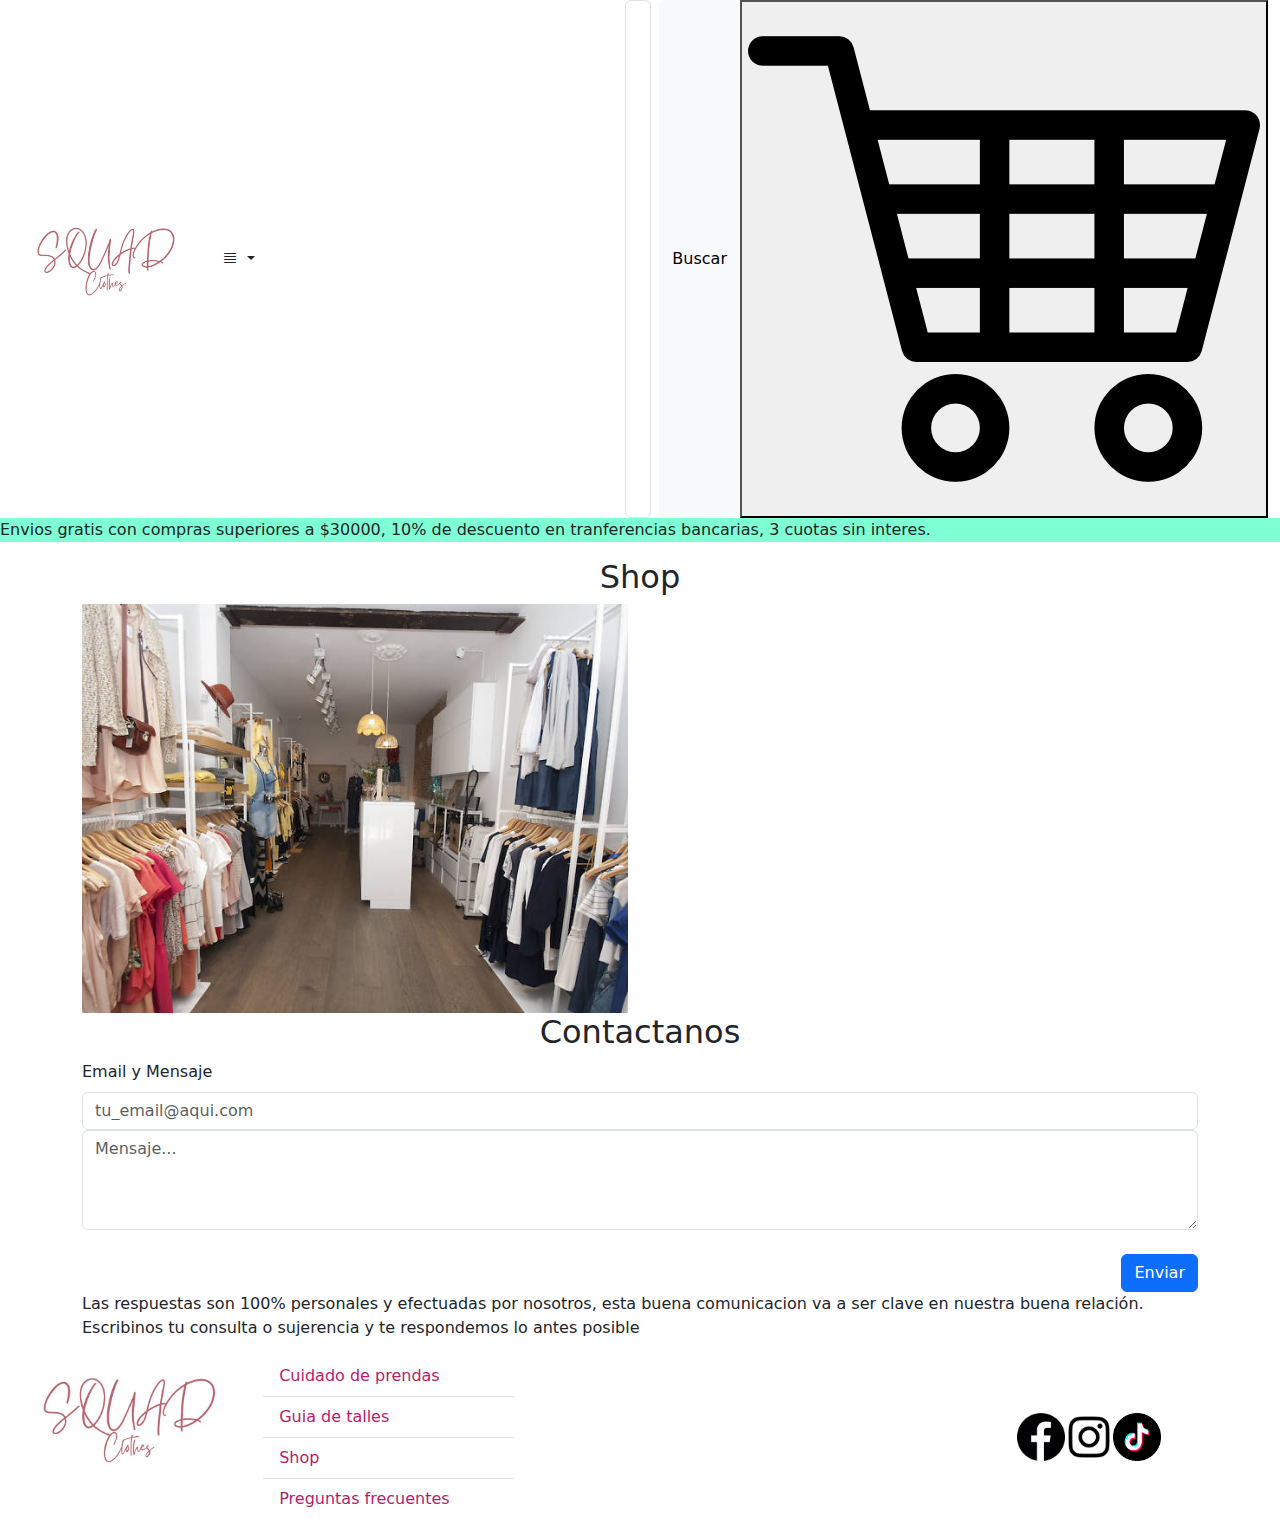
<file: paginas/shop.html>
<!DOCTYPE html>
<html lang="es">
<head>
    <meta charset="UTF-8">
    <meta http-equiv="X-UA-Compatible" content="IE=edge">
    <meta name="viewport" content="width=device-width, initial-scale=1.0">
    <meta name="description" content="Tienda de ropa de temporadas Squad-Clothes | Tienda de remeras | Tienda de camperas | Tienda de pantalones | Tienda de accesorios.">
    <meta name="keywords" content="Clothes, ropa, tienda, temporada, remerones, camperas, pantalones, 3 cuotas, cuotas, Squad">
    <meta name="author" content="Zacarias">
    <meta property="og:title" content="Squad-Clothes | Tu tienda de temporadas">
    <meta property="og:description" content="Tienda de ropa de temporadas Squad-Clothes">              
    <link rel="preconnect" href="https://fonts.googleapis.com">
    <link rel="preconnect" href="https://fonts.gstatic.com" crossorigin>
    <link href="https://fonts.googleapis.com/css2?family=Delicious+Handrawn&display=swap" rel="stylesheet">
    
    <link rel="shortcut icon" href="../imagenes/Logo-ico.ico" type="image/x-icon">
    <link rel="stylesheet" href="../css/style.css">
    <title>Squad-Clothes | Tu tienda de temporadas | Nosotros</title>
    <!-- CDN Bootstrap -->
    <link rel="stylesheet" href="https://cdn.jsdelivr.net/npm/bootstrap@5.3.0-alpha3/dist/css/bootstrap.min.css">
    <link rel="stylesheet" href="https://cdn.jsdelivr.net/npm/bootstrap-icons@1.10.5/font/bootstrap-icons.css">
</head>

<body>

    <header>
        <nav class="container-fluid">
            <div class="nav-header row">
            
                <div class="nav-header__menulogo col">
                    <div class="logo-header">
                        <a href="../index.html"> <img src="../imagenes/Logo.jpg" alt="Squad-clothes" class="logo-nav"></a>
                    </div>
                    <div class="dropdown col">
                        <button class="btn btn-secundary dropdown-toggle" type="button" id="dropdownMenuButton" data-bs-toggle="dropdown"
                            aria-expanded="false">
                            <i class="bi bi-justify"></i>
                        </button>
                        <ul class="dropdown-menu" aria-labelledby="dropdownMenuButton">
                            <li><a class="dropdown-item" href="../paginas/catalogo.html">Productos</a></li>
                            <li><a class="dropdown-item" href="nosotros.html">Preguntas, guia y consejos</a></li>
                            <li><a class="dropdown-item" href="shop.html">Contacto</a></li>
                        </ul>
                    
                    </div>
            
                </div>
            
                <div class="nav-header__botones col">
                    <form class="d-flex" role="search">
                        <input class="form-control me-2" type="search" placeholder="Buscar" aria-label="Search">
                        <button class="btn btn-light" type="submit">Buscar</button>
                        <button> <img src="../imagenes/shopping-cart.png" alt="carrito" class=" boton-carrito-nav"> </button>
                    </form>
                </div>
            </div>
        </nav>
        <p class="banner-movil"> Envios gratis con compras superiores a $30000, 10% de descuento en tranferencias
            bancarias,
            3 cuotas sin interes.</p>
    
    </header>
    
    <main>
     <section class="container"> 
        <h2 class="text-center">Shop</h2>

        <div class="row">

             <div class="col img-shop">
            <img src="../imagenes/tienda.jpg" alt="Tienda">
            </div>

             <div class="col iframe-div">        
            <iframe
            src="https://www.google.com/maps/embed?pb=!1m18!1m12!1m3!1d3282.514993074194!2d-58.377072825227394!3d-34.64169485950315!2m3!1f0!2f0!3f0!3m2!1i1024!2i768!4f13.1!3m3!1m2!1s0x95bccb4cf58f5b5f%3A0x5b8a8b0227b19958!2sAv.%20Montes%20de%20Oca%2C%20C1270%20CABA!5e0!3m2!1ses!2sar!4v1684224365003!5m2!1ses!2sar"
            width="500" height="350" style="border:0;" allowfullscreen="" loading="lazy"
            referrerpolicy="no-referrer-when-downgrade"></iframe>
            </div>

        </div>
   
     </section>

    <section class="container form">
        <form class="row info-form">
            <h2 class="text-center">Contactanos</h2>
    
            <div class="col">
    
                <label for="formControlInput" class="form-label">Email y Mensaje</label>
                <input type="email" class="form-control" id="formControlInput" placeholder="tu_email@aqui.com">
                <textarea class="form-control" placeholder="Mensaje..." id="floatingTextarea"
                    style="height: 100px"></textarea>
                <label for="floatingTextarea"></label>
                <div class="d-grid gap-2 d-md-flex justify-content-md-end">
    
                    <button class="btn btn-primary" type="button">Enviar</button>
                </div>
            </div>
        </form>
    
        <div class="parrafo">
            <p>Las respuestas son 100% personales y efectuadas por nosotros, esta buena comunicacion va a ser clave en
                nuestra buena relación. Escribinos tu consulta o sujerencia y te respondemos lo antes posible</p>
        </div>
    
    
    </section>
    </main>

    <footer>
        <nav class="nav-footer container-fluid">
            <div> <a href="../index.html"> <img src="../imagenes/Logo.jpg" alt="Squad-clothes" class="logo-nav"></a>
            </div>
            <div>
                <ul class="list-group list-group-flush">
                    <li class="list-group-item"><a href="nosotros.html#cuidados">Cuidado de prendas</a></li>
                    <li class="list-group-item"><a href="nosotros.html#guia">Guia de talles</a></li>
                    <li class="list-group-item"><a href="nosotros.html#tienda">Shop</a></li>
                    <li class="list-group-item"><a href="nosotros.html#preguntas">Preguntas frecuentes</a></li>
                </ul>
            </div>
            <div class="social-icon col">
                <a href="https://fb.com" target="_blank"> <img src="../imagenes/fb-icon.png" alt="fb-squad"
                        class="icon-redes">
                </a>
                <a href="https://instagram.com" target="_blank"> <img src="../imagenes/insta-icon.png" alt="insta-squad"
                        class="icon-redes"></a>
                <a href="https://tiktok.com" target="_blank"> <img src="../imagenes/tiktok-icon.png" alt="tiktok-squad"
                        class="icon-redes"></a>
            </div>
        </nav>
    </footer>
        <!-- Script bootstrap -->
        <script src="https://cdn.jsdelivr.net/npm/bootstrap@5.3.0-alpha3/dist/js/bootstrap.bundle.min.js"
            integrity="sha384-ENjdO4Dr2bkBIFxQpeoTz1HIcje39Wm4jDKdf19U8gI4ddQ3GYNS7NTKfAdVQSZe"
            crossorigin="anonymous"></script>
</body>

</html>
</file>
<file: css/style.css>
header nav div {
  background-color: white;
  display: flex;
  flex-wrap: wrap;
  flex-direction: row;
  justify-content: space-between;
  align-items: center;
}
header nav div div {
  display: inline-block;
}
header nav div div a img {
  width: 12rem;
  flex-grow: 2;
}
header nav div div {
  display: inline-block;
}
header nav div div form a img {
  width: 24px;
  margin-left: 15px;
}
header p {
  background-color: aquamarine;
}

footer nav {
  display: grid;
  grid-template-columns: repeat(5, 1fr);
}
@media screen and (max-width: 500px) {
  footer nav {
    display: flex;
    flex-flow: nowrap column;
    align-items: center;
    width: 100%;
  }
}
@media screen and (max-width: 768px) {
  footer nav {
    display: flex;
    flex-direction: column;
    flex-wrap: nowrap;
    align-items: center;
  }
}
footer nav a img {
  width: 15rem;
  flex-grow: 2;
  align-items: center;
}
footer nav div ul li a {
  text-decoration: none;
  color: rgb(184, 28, 106);
}
footer nav .social-icon {
  grid-column-start: 5;
  grid-column-end: 6;
  display: flex;
  justify-items: center;
  align-items: center;
}
footer nav .social-icon a img {
  width: 3rem;
}
@media screen and (max-width: 500px) {
  footer nav .social-icon a img {
    padding-top: 1rem;
  }
}

main section div div .img-banner {
  height: 100%;
  max-height: 50rem;
}
@media screen and (max-width: 500px) {
  main section.carrusel div div {
    display: flex;
    flex-direction: column;
    align-items: center;
  }
}
main section.carrusel div div .imagen-carrusel {
  width: 14rem;
  flex-grow: 1;
  object-fit: contain;
  transition: 0.5s ease;
}
main section.carrusel div div .imagen-carrusel:hover {
  width: 18rem;
  opacity: 1;
  filter: contrast(110%);
}
@media screen and (max-width: 500px) {
  main section.banner-envios {
    display: none;
  }
}
@media screen and (max-width: 768px) {
  main section.banner-envios {
    display: none;
  }
}
main section.banner-envios .banner-envios__row {
  height: 10rem;
  margin-top: 5rem;
  margin-bottom: 8rem;
  display: flex;
  justify-content: space-between;
}
main section.banner-envios .banner-envios__row .icon-banner {
  display: flex;
  flex-wrap: wrap;
  flex-direction: row;
  align-items: center;
}
main section.sale div .img-sale {
  width: 100%;
  height: 20rem;
  padding-bottom: 5rem;
  position: relative;
  opacity: 0.9;
}
main section.redes {
  display: flex;
  flex-wrap: wrap;
  justify-content: space-around;
  padding-bottom: 10rem;
}
@media screen and (max-width: 500px) {
  main section.redes {
    flex-wrap: nowrap;
    padding-bottom: 2rem;
  }
}
main section.redes .logos-redes {
  width: 15rem;
  height: 15rem;
  transition: 0.2s ease;
}
main section.redes .logos-redes:hover {
  width: 17rem;
  height: 16rem;
  filter: contrast(110%);
}

main div div.parent {
  display: grid;
  grid-template-columns: repeat(4, 1fr);
  grid-template-rows: repeat(4, 1fr);
  grid-column-gap: 1rem;
  grid-row-gap: 1rem;
}
@media screen and (max-width: 500px) {
  main div div.parent {
    display: flex;
    flex-direction: column;
  }
}
@media screen and (max-width: 768px) {
  main div div.parent {
    display: flex;
    flex-direction: column;
    flex-wrap: nowrap;
  }
}
main div div.parent img {
  max-width: 17rem;
  transition: ease;
  object-fit: contain;
}
main div div.parent img:hover {
  max-width: 17.2rem;
  filter: contrast(110%);
}
main div div.parent div.lista-productos {
  grid-area: 1/1/6/2;
}
@media screen and (max-width: 500px) {
  main div div.parent div.lista-productos {
    display: flex;
    flex-direction: column;
    align-items: center;
  }
}
@media screen and (max-width: 768px) {
  main div div.parent div.lista-productos {
    display: flex;
    flex-direction: column;
    flex-wrap: nowrap;
    align-items: center;
  }
}
main div div.parent div.lista-productos ul li a {
  text-decoration: none;
  color: rgb(184, 28, 106);
}
main div div.parent .div2 {
  grid-area: 1/2/2/3;
}
main div div.parent .div3 {
  grid-area: 1/3/2/4;
}
main div div.parent .div3 .info-product {
  display: flex;
  flex-direction: column;
  align-items: center;
}
main div div.parent .div4 {
  grid-area: 1/4/2/5;
}
main div div.parent .div5 {
  grid-area: 2/2/3/3;
}
main div div.parent .div5 .info-product {
  display: flex;
  flex-direction: column;
}
main div div.parent .div6 {
  grid-area: 2/3/3/4;
}
main div div.parent .div6 .info-product {
  display: flex;
  flex-direction: column;
}
main div div.parent .div7 {
  grid-area: 2/4/3/5;
}
main div div.parent .div7 .info-product {
  display: flex;
  flex-direction: column;
}
main div div.parent .div8 {
  grid-area: 3/2/4/3;
}
main div div.parent .div8 .info-product {
  display: flex;
  flex-direction: column;
}
main div div.parent .div9 {
  grid-area: 3/3/4/4;
}
main div div.parent .div9 .info-product {
  display: flex;
  flex-direction: column;
}
main div div.parent .div10 {
  grid-area: 3/4/4/5;
}
main div div.parent .div10 .info-product {
  display: flex;
  flex-direction: column;
}
main div div.parent .div11 {
  grid-area: 4/2/5/3;
}
main div div.parent .div11 .info-product {
  display: flex;
  flex-direction: column;
}

main section.cuidado-prendas {
  display: flex;
  flex-wrap: nowrap;
}
main section.cuidado-prendas div.cartas {
  display: flex;
  align-items: baseline;
}
main section.cuidado-prendas div.cartas div.cuidado {
  border: solid 2px aquamarine;
  padding: 1rem 0.5em;
  margin: 0.5rem;
  border-radius: 10%;
  max-width: 95%;
}
main section.cuidado-prendas div.cartas div.cuidado:hover {
  border: solid 4px rgb(110, 236, 194);
}
main section.guia-de-talles img {
  width: 100%;
}

main section img {
  max-width: 100%;
}

main div div.parent .div2, main div div.parent .div3, main div div.parent .div4, main div div.parent .div5, main div div.parent .div6, main div div.parent .div7, main div div.parent .div8, main div div.parent .div9, main div div.parent .div10, main div div.parent .div11 {
  display: flex;
  flex-wrap: wrap;
  justify-content: center;
}

main div div.parent .div2 div.info-product, main div div.parent .div4 .info-product {
  display: flex;
  flex-direction: column;
  align-items: center;
}

/*# sourceMappingURL=style.css.map */
</file>
